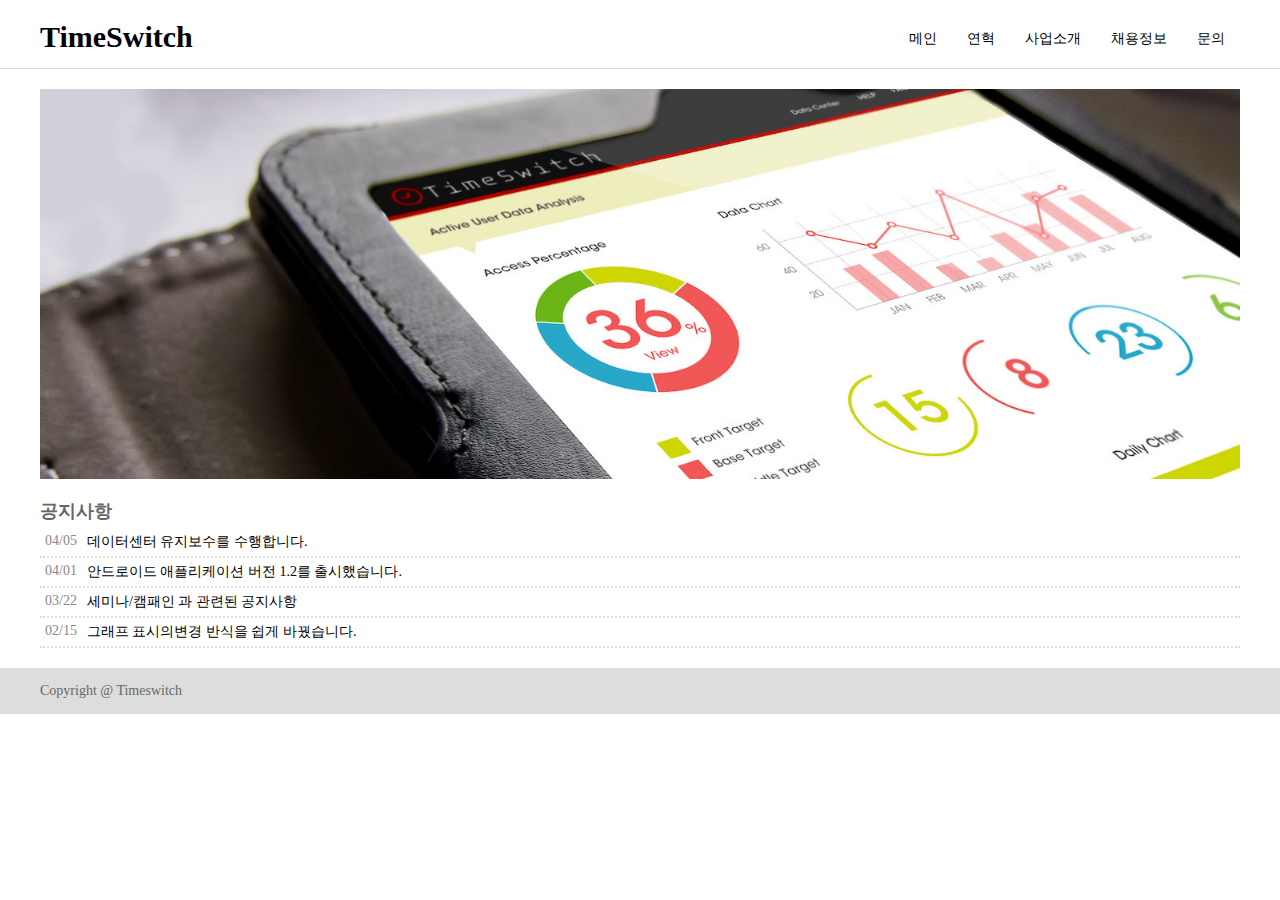
<file: site/index.html>
<!DOCTYPE html>
<html lang="en">

<head>
    <meta charset="UTF-8">
    <meta http-equiv="X-UA-Compatible" content="IE=edge">
    <meta name="viewport" content="width=device-width, initial-scale=1.0">
    <title></title>
    <!-- 그리드가이드연결 -->
    <!-- <link rel="stylesheet" href="grid-guide.css"> -->
    <!-- 외부스타일시트연결 -->
    <link rel="stylesheet" href="style.css">
</head>

<body>
    <div class="boxA">
        <div class="boxA_inner">
            <div class="box1">
                <div class="site">
                    <h1>
                        <a href="">TimeSwitch</a>
                    </h1>
                </div>
            </div>
            <div class="box2">
                <nav>
                    <ul>
                        <li><a href="">메인</a></li>
                        <li><a href="">연혁</a></li>
                        <li><a href="">사업소개</a></li>
                        <li><a href="">채용정보</a></li>
                        <li><a href="">문의</a></li>
                    </ul>
                </nav>
            </div>
        </div>
    </div>
    <div class="box3">
        <img src="img/header.jpg" alt="">
    </div>
    <div class="box4">
        <div class="notice">
            <h2>공지사항</h2>
            <ul>
                <li>
                    <a href="">
                        <time datetime="2024-04-05">04/05</time>
                        <div class="text">데이터센터 유지보수를 수행합니다.</div>
                    </a>
                </li>
                <li>
                    <a href="">
                        <time datetime="2024-04-01">04/01</time>
                        <div class="text">안드로이드 애플리케이션 버전 1.2를 출시했습니다.</div>
                    </a>
                </li>
                <li>
                    <a href="">
                        <time datetime="2024-03-22">03/22</time>
                        <div class="text">세미나/캠패인 과 관련된 공지사항</div>
                    </a>
                </li>
                <li>
                    <a href="">
                        <time datetime="2024-02-15">02/15</time>
                        <div class="text">그래프 표시의변경 반식을 쉽게 바꿨습니다.</div>
                    </a>
                </li>
            </ul>
        </div>
    </div>
    <div class="box5">
        <div class="copyright">
            <p>Copyright @ Timeswitch</p>
        </div>
    </div>
</body>

</html>
</file>
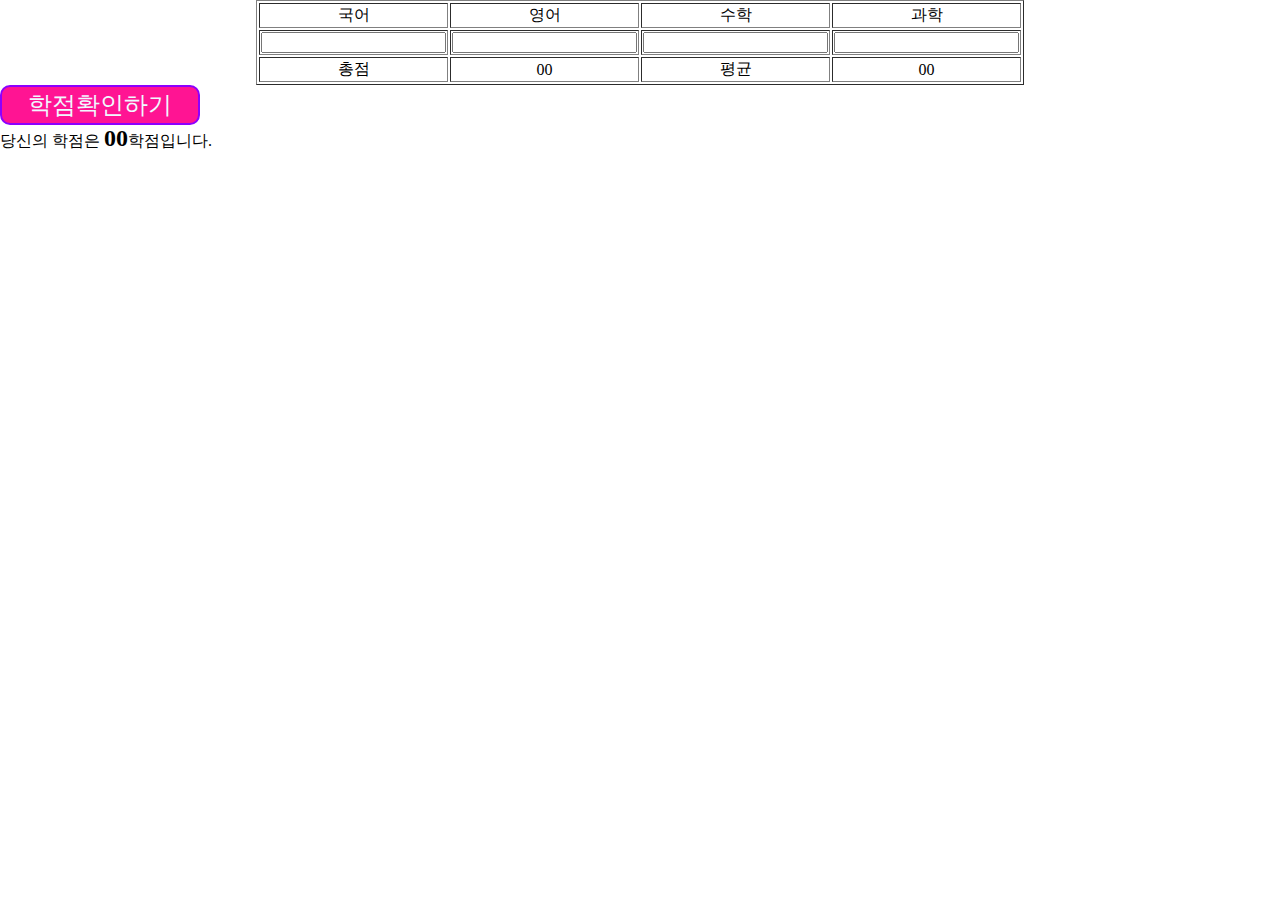
<file: ex_js.html>
<!DOCTYPE html>
<html lang="en">
<head>
    <meta charset="UTF-8">
    <meta http-equiv="X-UA-Compatible" content="IE=edge">
    <meta name="viewport" content="width=device-width, initial-scale=1.0">
    <title>성적표만들기_김주영</title>
</head>
<body>
    <form action="">
        <table border="1">
            <tr>
                <td>국어</td>
                <td>영어</td>
                <td>수학</td>
                <td>과학</td>
            </tr>
            <tr>
                <td><input type="text" id="k"></td>
                <td><input type="text" id="e"></td>
                <td><input type="text" id="m"></td>
                <td><input type="text" id="s"></td>
            </tr>
            <td>총점</td>
                <td id="add">00</td>
                <td>평균</td>
                <td id="ever">00</td>
        </table>
        <div><button id="btn">학점확인하기</button></div>
        <div><p>당신의 학점은 <span id="grade">00</span>학점입니다.</p></div>
    </form>
    <script>
        document.getElementById('btn').addEventListener('click',function(e){
            e.preventDefault()

       let kor = Number (document.getElementById('k').value);
       let eng = Number (document.getElementById('e').value);
       let math = Number (document.getElementById('m').value);
       let sic = Number (document.getElementById('s').value);

       let add = kor + eng  + math + sic;
       let ever = add / 4;

       document.getElementById('add').textContent = add
       document.getElementById('ever').textContent = ever;

       let grade = "";

       if(ever>=90) grade = "A"
       else if (ever < 90 && ever >= 80) grade = "B"
       else if (ever < 80 && ever >= 70) grade = "C"
       else if (ever < 70 && ever >= 60) grade = "D"
       else grade = "F"

       document.getElementById('grade').textContent = grade
       })
    </script>
    <style>
        * {
            margin: 0 auto;
        }
        table {
            text-align: center;
        }
        #btn {
            width: 200px;
            height: 40px;
            background-color: deeppink;
            border-radius: 10px;
            font-size: 24px;
            color: aliceblue;
            border: 2px solid rgb(140, 0, 255);
            
        }
        #grade {
            font-size: 24px;
            font-weight: bold;
        }
    </style>
    
</body>
</html>
</file>
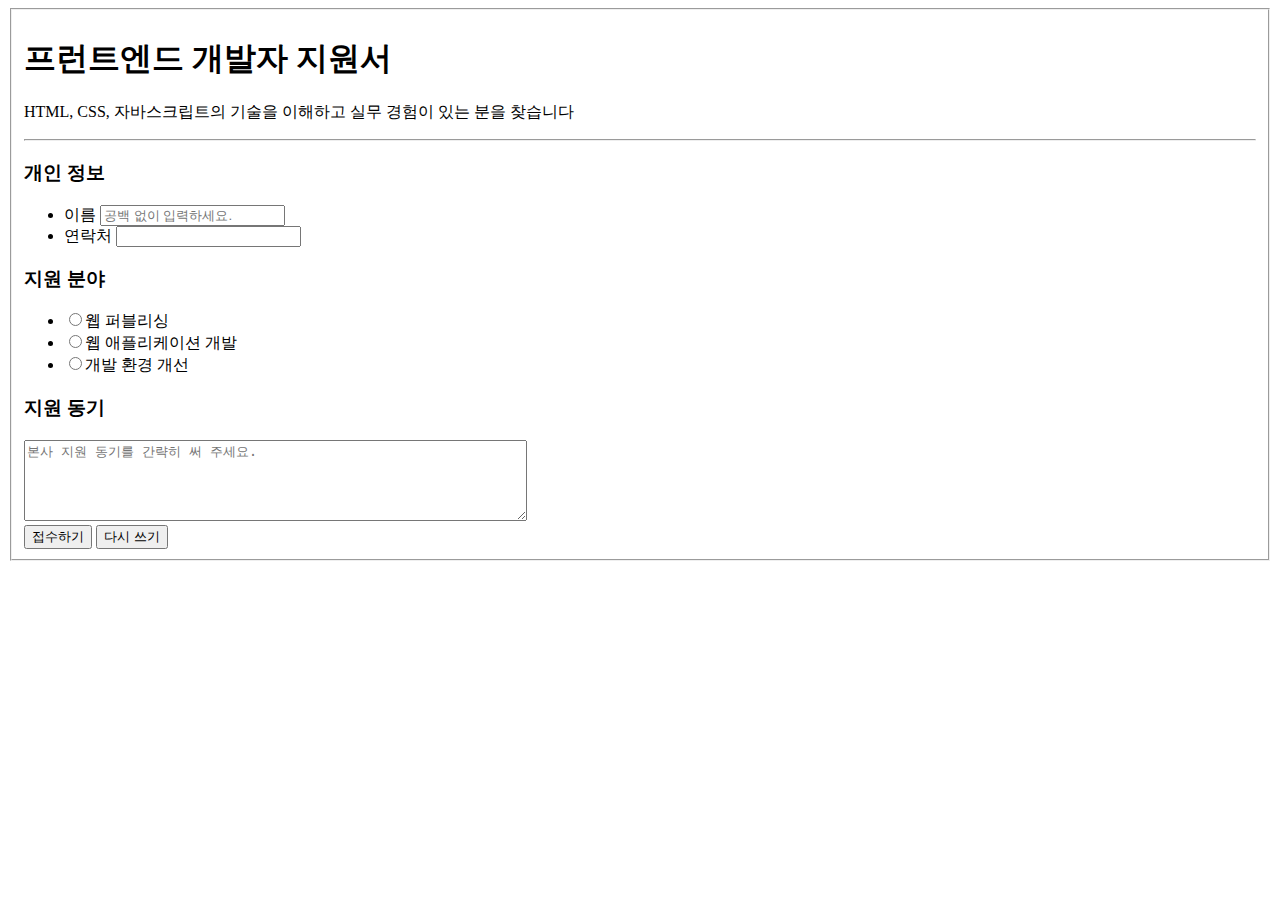
<file: quiz-2.html>
<!DOCTYPE html>
<html lang="en">
<head>
    <meta charset="UTF-8">
    <meta http-equiv="X-UA-Compatible" content="IE=edge">
    <meta name="viewport" content="width=device-width, initial-scale=1.0">
    <title>퀴즈-2</title>
</head>
<body>
    <form action="">
        <fieldset>
        <h1>프런트엔드 개발자 지원서</h1>
        <p>HTML, CSS, 자바스크립트의 기술을 이해하고 실무 경험이 있는 분을 찾습니다</p>
        <hr>
            <h3>개인 정보</h3>
            <ul>
                <li>
                    <label for="">이름</label>
                    <input type="text" placeholder="공백 없이 입력하세요.">
                </li>
                <li>
                    <label for="">연락처</label>
                    <input type="tell" pattern="[0-9]{3}-[0-9]{4}-[0-9]{4}">
                </li>
            </ul>
            <h3>지원 분야</h3>
            <ul>
                <li>
                    <input type="radio" name="field"><label for="분야">웹 퍼블리싱</label>
                </li>
                <li>
                    <input type="radio" name="field"><label for="분야">웹 애플리케이션 개발</label>
                </li>
                <li>
                    <input type="radio" name="field"><label for="분야">개발 환경 개선</label>
                </li>
            </ul>
            <h3>지원 동기</h3>
            <textarea placeholder="본사 지원 동기를 간략히 써 주세요." cols="60" rows="5"></textarea><br>
            <input type="submit" value="접수하기">
            <input type="reset" value="다시 쓰기">
        </fieldset>
    </form>
    
</body>
</html>
</file>
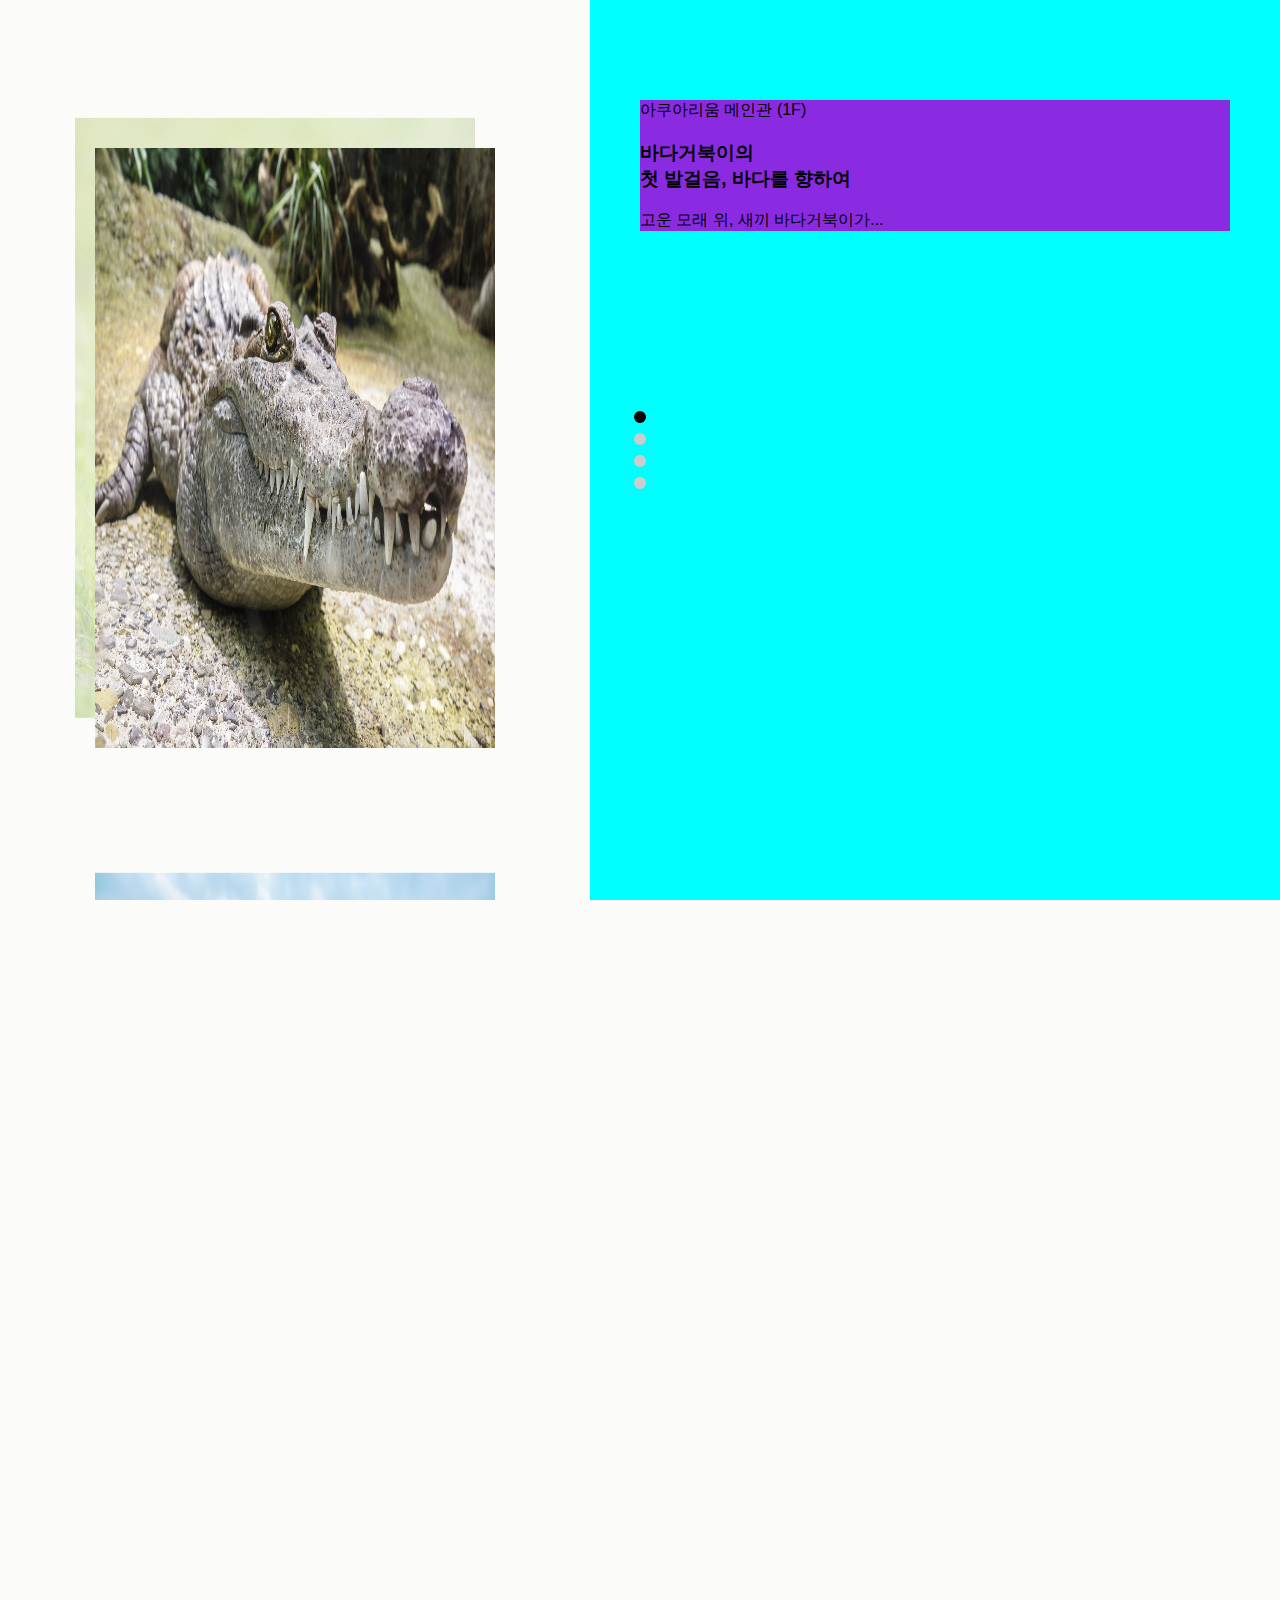
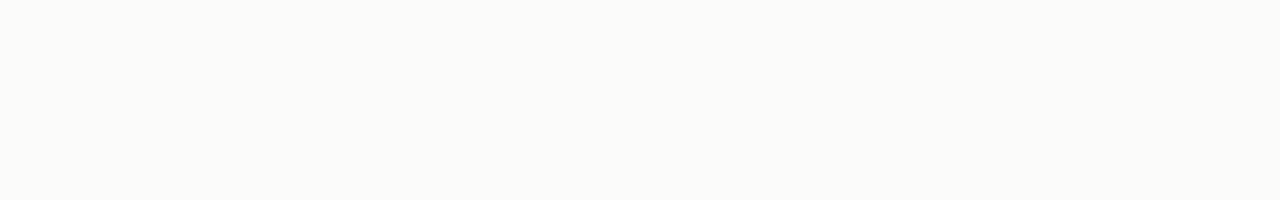
<file: project001/test.html>
<!DOCTYPE html>
<html lang="ko">
<head>
  <meta charset="UTF-8" />
  <title>Scroll Slide Show</title>
  <style>
    body {
      margin: 0;
      height: 100vh;
      overflow: hidden;
      font-family: sans-serif;
      background: #fbfbfa;
    }
    .container {
      display: flex;
      height: 100vh;
      position: relative;
    }
    .slides {
      flex: 1;
      position: relative;
      overflow: hidden;
      width: 50%;
    }
    .slide {
      position: absolute;
      top: 50%;
      left: 50%;
      transform: translate(-50%, -50%) scale(0.9);
      opacity: 0;
      transition: transform 0.8s, opacity 0.8s;
      z-index: 1;
    }
    .slide.prev {
      transform: translate(-55%, -55%);
      opacity: 0.4;
      z-index: 0;
    }
    .slide.active {
      transform: translate(-50%, -50%);
      opacity: 1;
      z-index: 2;
    }
    .slide.next {
      transform: translate(-50%, 70%);
      opacity: 0.4;
      z-index: 0;
    }
    .slide img {
        width: 400px;
        height: 600px;
    }

    .story_body {
      flex: 1;
      position: relative;
      padding: 100px 50px;
      width: 50%;
      background-color: aqua;
    }
    .text {
      position: absolute;
      bottom: -100%; /* 글자가 처음에는 아래로 시작 */
      left: 0;
      width: 100%;
      opacity: 0;
      transition: opacity 0.8s, transform 0.8s;
      background-color: bisque;
    }
    .text.active {
      opacity: 1;
      position: relative;
      background-color: blueviolet;
      bottom: 0; /* 활성화 시 위로 올라옴 */
    }
    .navigator {
      position: absolute;
      top: 50%;
      left: 50%;
      transform: translate(-50%, -50%);
      display: flex;
      flex-direction: column;
      gap: 10px;
    }
    .dot {
      width: 12px;
      height: 12px;
      background: #ccc;
      border-radius: 50%;
      transition: background 0.3s;
    }
    .dot.active {
      background: #000;
    }
  </style>
</head>
<body>
  <div class="container">
    <div class="slides">
      <div class="slide slide0 active"><img src="img/story_001.jpg" /></div>
      <div class="slide slide1 next"><img src="img/story_002.jpg" /></div>
      <div class="slide slide2"><img src="img/story_003.jpg" /></div>
      <div class="slide slide3 prev"><img src="img/story_004.jpg" /></div>
    </div>
    <div class="story_body">
      <div class="text text0 active">
        <span>아쿠아리움 메인관 (1F)</span>
        <h3>바다거북이의<br>첫 발걸음, 바다를 향하여</h3>
        <p>고운 모래 위, 새끼 바다거북이가...</p>
      </div>
      <div class="text text1">
        <span>정글존 (2F)</span>
        <h3>나무늘보의<br>느긋한 하루</h3>
        <p>천천히 움직이는 나무늘보는...</p>
      </div>
      <div class="text text2">
        <span>펭귄빌리지 (3F)</span>
        <h3>펭귄들의<br>아이스 댄스</h3>
        <p>미끄러운 얼음 위에서 펭귄들이...</p>
      </div>
      <div class="text text3">
        <span>심해관 (B1)</span>
        <h3>심해어들의<br>빛나는 세계</h3>
        <p>어둠 속에서 빛을 내는 생물들의 세계...</p>
      </div>
    </div>
    <div class="navigator">
      <div class="dot active"></div>
      <div class="dot"></div>
      <div class="dot"></div>
      <div class="dot"></div>
    </div>
  </div>

  <script src="https://code.jquery.com/jquery-3.7.1.min.js"></script>
  <script>
    let current = 0;
    const total = 4;

    function updateSlide(index) {
      const prev = (index + total - 1) % total;
      const next = (index + 1) % total;

      $(".slide").removeClass("prev active next");
      $(".slide" + prev).addClass("prev");
      $(".slide" + index).addClass("active");
      $(".slide" + next).addClass("next");

      $(".text").removeClass("active");
      $(".text" + index).addClass("active");

      $(".dot").removeClass("active");
      $(".dot").eq(index).addClass("active");
    }

    $(window).on("wheel", function (e) {
      if (e.originalEvent.deltaY > 0) {
        current = (current + 1) % total;
      } else {
        current = (current - 1 + total) % total;
      }
      updateSlide(current);
    });

    $(".dot").on("click", function() {
      const index = $(this).index();
      current = index;
      updateSlide(current);
    });
  </script>
</body>
</html>
</file>
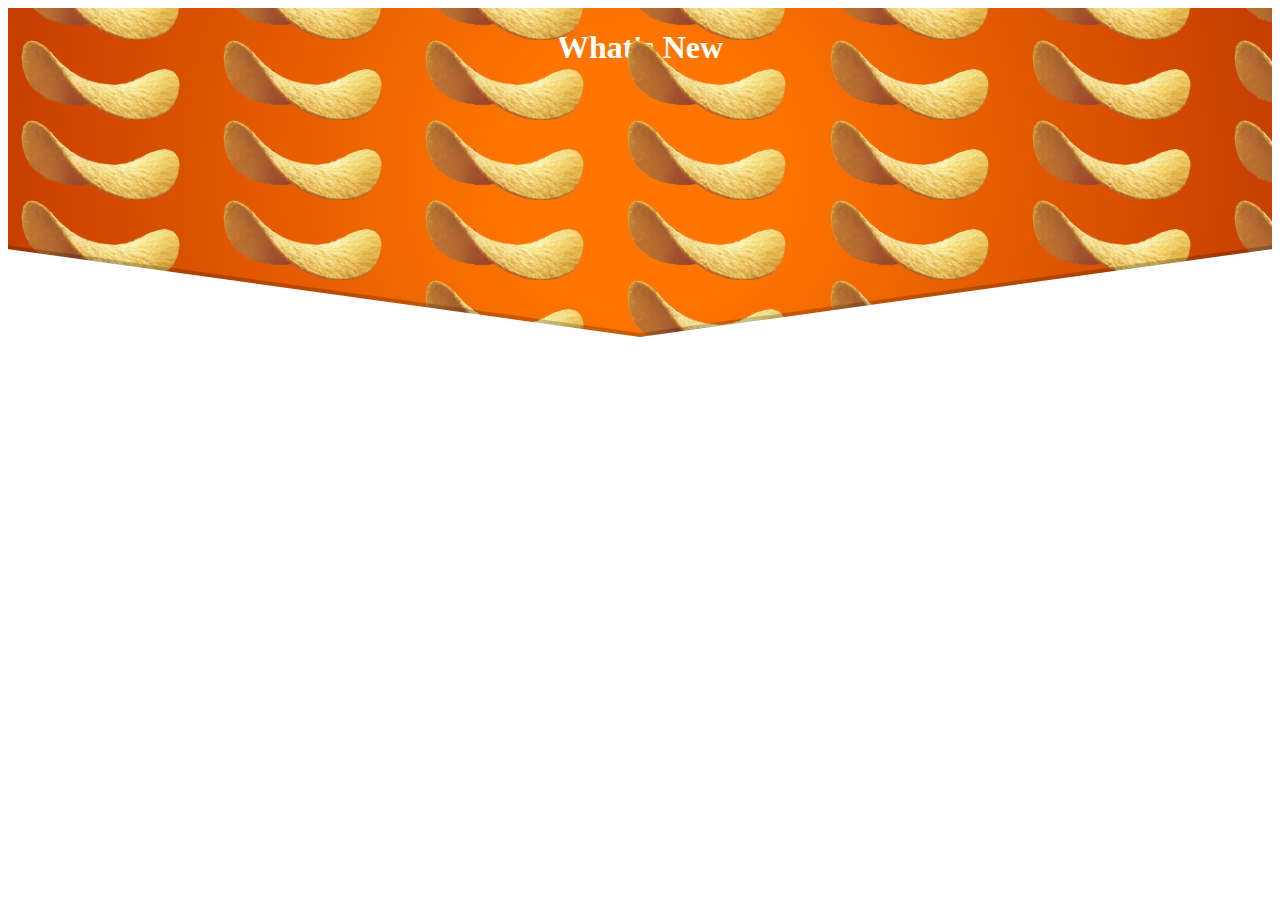
<file: project002/test.html>
<!DOCTYPE html>
<html lang="ko">
<head>
    <meta charset="UTF-8">
    <meta name="viewport" content="width=device-width, initial-scale=1.0">
    <title>무한 반복 슬라이드 배경</title>
</head>
<body>
    <div class="hero">
        <div class="pagehero hero--whatsnew"> <!--minImg-->
            <section class="section--in-viewport"> <!--ul-->
                <div class="content_wrapper"> <!--li-->
                    <div class="rich-text"> <!--div column-->
                        <div class="wn-crisp"></div>
                        <div class="wn-crisp"></div>
                        <div class="wn-crisp"></div>
                        <div class="wn-crisp"></div>
                        <div class="wn-crisp"></div>
                        <div class="wn-crisp"></div>
                        <div class="wn-crisp"></div>
                        <div class="wn-crisp"></div>
                        <h1>What's New</h1>
                    </div>
                </div>
            </section>
        </div>   
    </div>

    <style>
        .hero--whatsnew {
            height: 25vw;
            min-height: 16em;
        }
        .pagehero {
            height: 40vw;
            background: #EA002A;
            color: #fff;
            max-height: 30em;
        }
        .pagehero {
            background: #fafafa;
            height: 26vw;
            min-height: 20em;
            overflow: hidden;
            text-align: center;
            position: relative;
        }
        .pagehero::before {
            content: '';
            display: block;
            position: absolute;
            pointer-events: none;
            left: 50%;
            transform: translate(-50%, 0);
            right: 0%;
            bottom: -.75em;
            z-index: 1;
            border-right: 50vw solid #fff;
            border-left: 50vw solid #fff;
            border-bottom: 1em solid #fff;
            border-top: 7vw solid transparent;
            filter: drop-shadow(0px -0.25em 0px rgba(0, 0, 0, 0.2));
        }
        .hero--whatsnew section {
            background: radial-gradient(circle at center, #ff7500 20%, #c53d00);
            overflow: hidden;
        }

        /* .pagehero section, section.pagehero {
            margin: 0;
            background: transparent;
        } */
        .pagehero>section {
            margin-top: 0;
            height: 100%;
        }
        /* section {
            margin: 0;
        }
        section {
            margin: 2em 0;
        } */
        .pagehero .content_wrapper {
            height: 100%;
            white-space: nowrap;
        }
        /* .content_wrapper {
            display: block;
            max-width: 75em;
            width: 94%;
            width: calc(100% - 2em);
            margin: 0 auto;
        } */
        /* .pagehero .content_wrapper::before {
            content: '';
            height: 100%;
            display: inline-block;
            vertical-align: middle;
        } */
        /* .hero--whatsnew .rich-text {
            position: static;
        } */
        /* .pagehero .rich-text {
            display: inline-block;
            vertical-align: middle;
            white-space: normal;
        } */
        @media (min-width: 48em) {
            .wn-crisp:nth-child(1) {
                left: -15%;
            }
            .wn-crisp:nth-child(2) {
                left: 1%;
            }
            .wn-crisp:nth-child(3) {
                left: 17%;
            }
            .wn-crisp:nth-child(4) {
                left: 33%;
            }
            .wn-crisp:nth-child(5) {
                left: 49%;
            }
            .wn-crisp:nth-child(6) {
                left: 65%;
            }
            .wn-crisp:nth-child(7) {
                left: 81%;
            }
            .wn-crisp:nth-child(8) {
                left: 97%;
            }
        }
        .wn-crisp:nth-child(1) {
            /* left: -27%; */
        }
        /* @media (min-width: 48em) {
            .wn-crisp {
                background-size: auto 6.25vw;
                animation-duration: 4s;
            }
        } */

.wn-crisp:nth-child(2) {
    /* left: 3%; */
}
.wn-crisp:nth-child(even) {
    animation-direction: reverse;
}
        .wn-crisp {
            position: absolute;
            top: -10vw;
            bottom: -30vw;
            width: 35%;
            animation: wn-crispanim 2s linear infinite;
            background: url(img/chips_S.png) 0 0 / auto 12.5vw repeat-y;
        }


        
/* 반응형 */
@media (min-width: 48em) {
    .wn-crisp {
        background-size: auto 6.25vw;
        animation-duration: 4s;
    }
}
@keyframes wn-crispanim {
    0% {transform:rotate(15deg) translate(0, -12.5vw);}
    100% {transform:rotate(15deg) translate(0, 0vw);}
}
    </style>
</body>
</html>
</file>
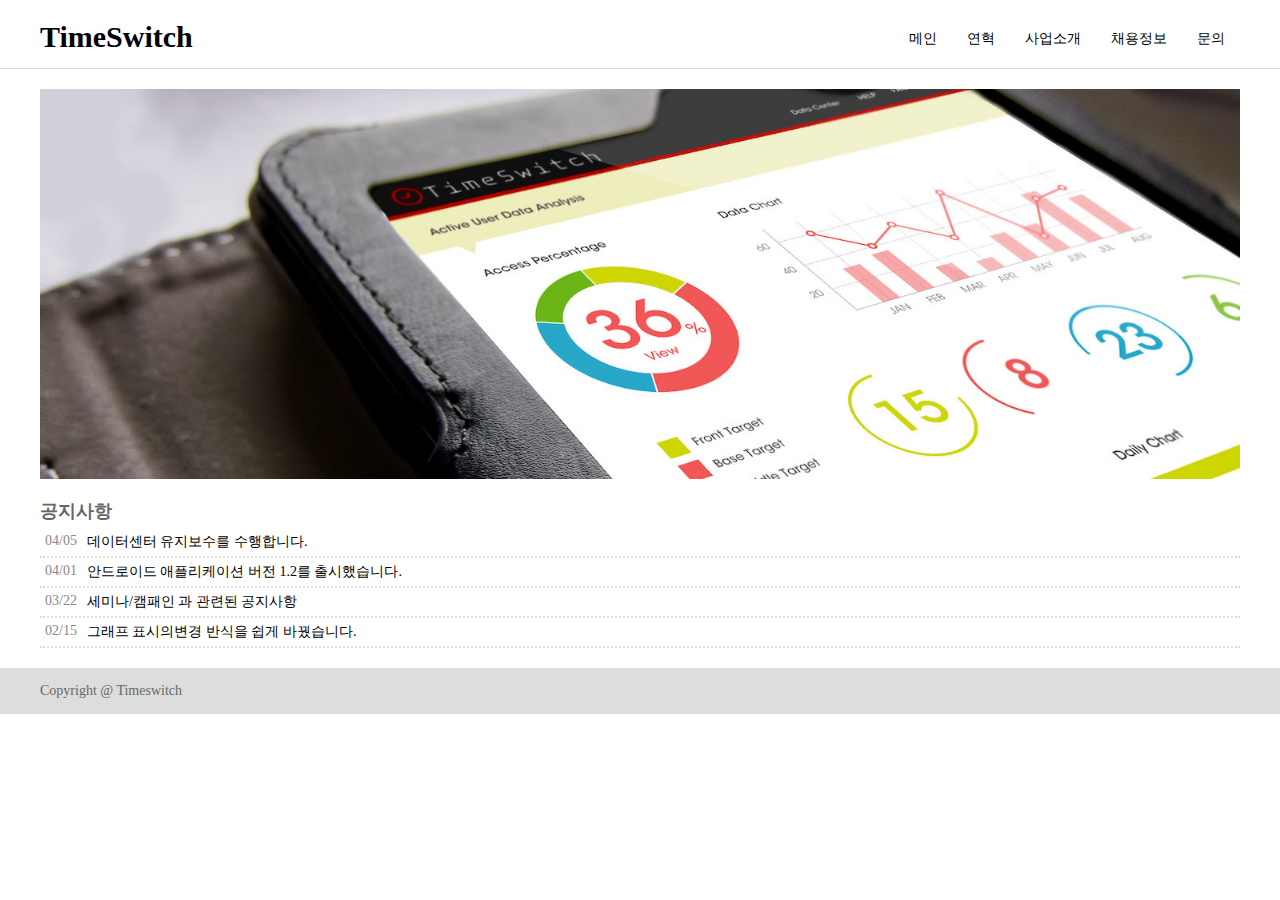
<file: site/index-1.html>
<!DOCTYPE html>
<html lang="en">
<head>
    <meta charset="UTF-8">
    <meta http-equiv="X-UA-Compatible" content="IE=edge">
    <meta name="viewport" content="width=device-width, initial-scale=1.0">
    <title>site연습 김주영</title>
    <link rel="stylesheet" href="style-1.css">
</head>
<body>
    <header>
        <div class="header_inner">
            <div class="box1">
                <div class="site">
                    <h1>
                        <a href="">TimeSwitch</a>
                    </h1>
                </div>
            </div>
            <div class="box2">
                <nav>
                    <ul>
                        <li><a href="">메인</a></li>
                        <li><a href="">연혁</a></li>
                        <li><a href="">사업소개</a></li>
                        <li><a href="">채용정보</a></li>
                        <li><a href="">문의</a></li>
                    </ul>
                </nav>
            </div>
        </div>
    </header>
    <div class="box3">
        <img src="img/header.jpg" alt="">
    </div>
    <div class="box4">
        <div class="notice">
            <h2>공지사항</h2>
            <ul>
                <li>
                    <a href="">
                        <time datetime="2024-04-05">04/05</time>
                        <div class="text">데이터센터 유지보수를 수행합니다.</div>
                    </a>
                </li>
                <li>
                    <a href="">
                        <time datetime="2024-04-01">04/01</time>
                        <div class="text">안드로이드 애플리케이션 버전 1.2를 출시했습니다.</div>
                    </a>
                </li>
                <li>
                    <a href="">
                        <time datetime="2024-03-22">03/22</time>
                        <div class="text">세미나/캠패인 과 관련된 공지사항</div>
                    </a>
                </li>
                <li>
                    <a href="">
                        <time datetime="2024-02-15">02/15</time>
                        <div class="text">그래프 표시의변경 반식을 쉽게 바꿨습니다.</div>
                    </a>
                </li>
            </ul>
        </div>
    </div>
    <footer>
        <div class="copyright">
            <p>Copyright @ Timeswitch</p>
        </div>
    </footer>
</body>
</html>
</file>
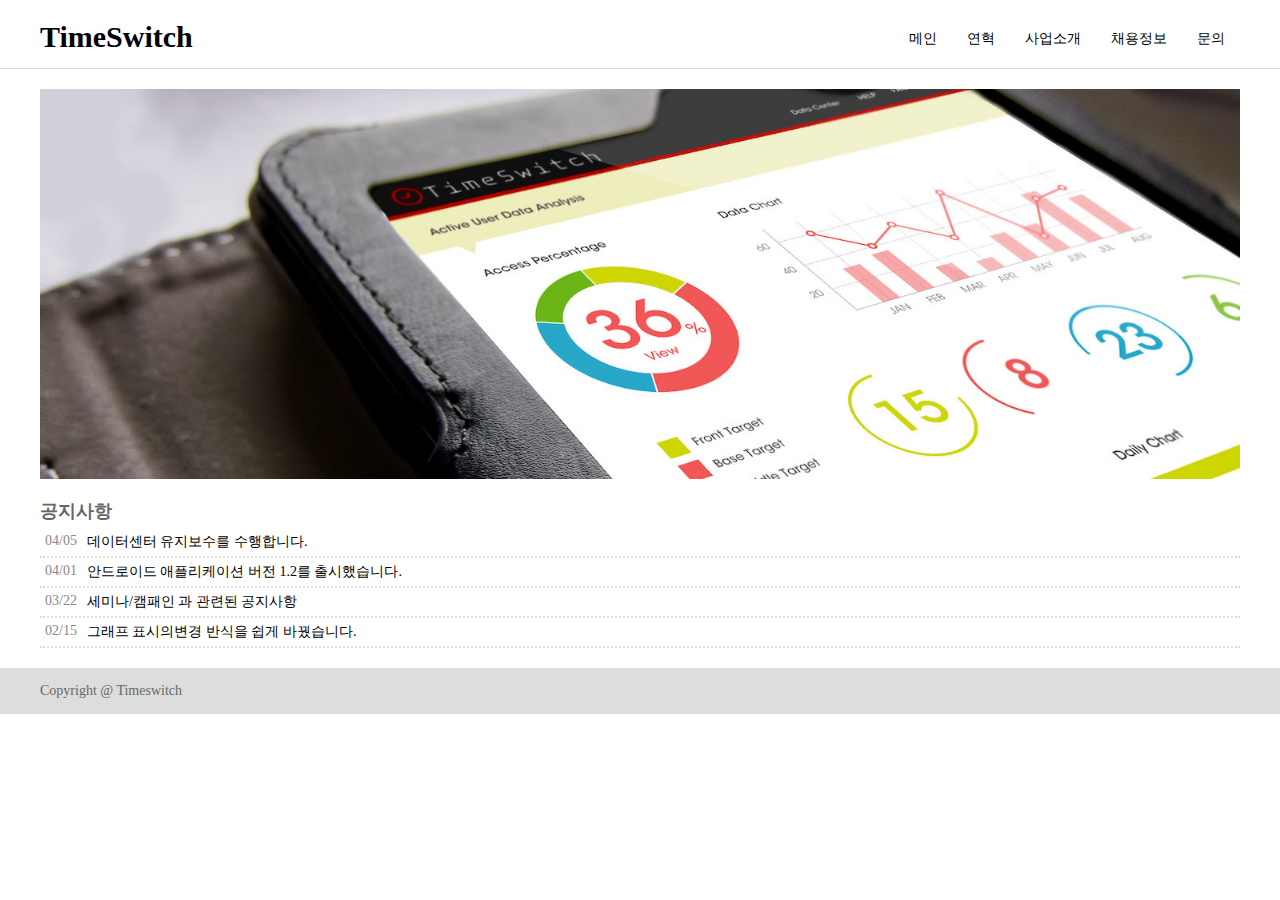
<file: site/indext-01.html>
<!DOCTYPE html>
<html lang="en">
<head>
    <meta charset="UTF-8">
    <meta http-equiv="X-UA-Compatible" content="IE=edge">
    <meta name="viewport" content="width=device-width, initial-scale=1.0">
    <title>site연습 김주영</title>
    <link rel="stylesheet" href="style-01.css">
</head>
<body>
    <header>
        <div class="header_inner">
            <div class="box1">
                <div class="site">
                    <h1>
                        <a href="">TimeSwitch</a>
                    </h1>
                </div>
            </div>
            <div class="box2">
                <nav>
                    <ul>
                        <li><a href="">메인</a></li>
                        <li><a href="">연혁</a></li>
                        <li><a href="">사업소개</a></li>
                        <li><a href="">채용정보</a></li>
                        <li><a href="">문의</a></li>
                    </ul>
                </nav>
            </div>
        </div>
    </header>
    <div class="box3">
        <img src="img/header.jpg" alt="">
    </div>
    <div class="box4">
        <div class="notice">
            <h2>공지사항</h2>
            <ul>
                <li>
                    <a href="">
                        <time datetime="2024-04-05">04/05</time>
                        <div class="text">데이터센터 유지보수를 수행합니다.</div>
                    </a>
                </li>
                <li>
                    <a href="">
                        <time datetime="2024-04-01">04/01</time>
                        <div class="text">안드로이드 애플리케이션 버전 1.2를 출시했습니다.</div>
                    </a>
                </li>
                <li>
                    <a href="">
                        <time datetime="2024-03-22">03/22</time>
                        <div class="text">세미나/캠패인 과 관련된 공지사항</div>
                    </a>
                </li>
                <li>
                    <a href="">
                        <time datetime="2024-02-15">02/15</time>
                        <div class="text">그래프 표시의변경 반식을 쉽게 바꿨습니다.</div>
                    </a>
                </li>
            </ul>
        </div>
    </div>
    <footer>
        <div class="copyright">
            <p>Copyright @ Timeswitch</p>
        </div>
    </footer>
</body>
</html>
</file>
<file: site/grid-guide.css>
@charset "UTF-8";

/* 그리드 가이드 */

[class^="box"],
div:not([class]) 
	{
	border: solid 8px #faa;
	color: #faa;
	background-color: #fee;
	-webkit-box-sizing: border-box;
	-moz-box-sizing: border-box;
	box-sizing: border-box;

	text-align: center;
	line-height: 200px;
	font-family: Verdata, Helvetica, sans-serif;
	font-weight: bold;
	font-size: 40px;
	}

body > div:not([class]) {min-height: 200px}

[class^="box"] > *:not([class^="box"]) {
	min-height: 0;
	line-height: 1.5;
	color: #000000;
	font-size: 14px;
	font-family: '맑은 고딕', 'Apple SD Gothic Neo', sans-serif;
	font-weight: normal;
	text-align: left;
	}


[class^="box"] > [class^="box"],
div:not([class]) > div:not([class]) 
	{
	border-color: #e0e03d;
	color: #e0e03d;
	background-color: #ffe;
	}


[class^="box"] > [class^="box"] > [class^="box"]	{
	border-color: #aaf;
	color: #aaf;
	background-color: #eef;
	}

[class^="box"] > [class^="box"] > [class^="box"] > [class^="box"]	{
	border-color: #afa;
	color: #afa;
	background-color: #efe;
	}
</file>
<file: site/style.css>
/* 언어설정 */
@charset 'utf-8';
/* 전체설정 */
* {
    margin: 0;
    padding: 0;
}
ul,ol {
    list-style: none;
}
a {
    color: #000;
    text-decoration: none;
}
img {
    border: none;
    vertical-align: bottom;
}

.site {}

.site h1 {
    font-size: 30px;
}

.site h1 a {

}

nav {}

nav ul {
    display: flex;
    justify-content: flex-end;
}

nav ul li {}

nav ul li a {
    display: block;
    font-size: 14px;
    padding: 10px 15px;
}

.box3 img {
    width: 100%;
}

.notice {}

.notice h2 {
    margin-bottom: 5px;
    font-size: 18px;
    color: #666;
}

.notice ul {}

.notice ul li {}

.notice ul li a {
    display: block;
    padding: 5px;
    font-size: 14px;
    border-bottom: dotted 2px #ddd;
}

.notice ul li a:hover {
    background-color: #eee;
}

.notice ul li a {
    display: flex;
    flex-wrap: nowrap;
}

.notice time {
    margin-right: 10px;
    color: #888;
}

.copyright {}

.copyright p {
    color: #666;
    font-size: 14px;
}

/* 박스A 아래에 경계선 디자인하기 */
.boxA {
    border-bottom:  1px solid #ddd;
    margin-bottom: 20px;
}

/* 박스5를 바형태로 디자인하기 */
.box5 {
    background-color: #ddd;
    padding-top: 15px;
    padding-bottom: 15px;
}

/* 박스 위아래 간격설정 */
.boxA {
    padding-top: 20px;
    padding-bottom: 10px;
}

.box4 {
    padding-top: 20px;
    padding-bottom: 20px;
}

/* 박스의 왼쪽 오른쪽 여백설정 */
.boxA, .box4, .box5 {
    padding-left: 15px;
    padding-right: 15px;
}

/* 미디어쿼리구간설정 ############################################## */

/* 599px 이하일때 */
@media(max-width: 599px) {
    nav ul {
        justify-content: center;
    }

    nav ul li a {
        font-size: 11px;
        padding: 10px 7px;
    }
}

/* 768px 이상일때 */
@media(min-width: 768px) {
    .box1 {
        float: left;
        width: 50%;
    }
    .box2 {
        float: left;
        width: 50%;
    }
    .boxA:after {
        display: block;
        content: '';
        clear: both;
    }
}

/* 1200px 이상일때 */
@media(min-width: 1200px) {
    .box3, .box4, .copyright, .boxA_inner {
        width: 1200px;
        margin: 0 auto;
    }
}

/* 박스1과 박스2의 가로정렬 */
/* flex방식의 가로정렬 */
/* .boxA {
    display: flex;
}
.box1 {
    width: 50%;
}
.box2 {
    width: 50%;
} */

/* after 정렬방식 */
</file>
<file: site/style-1.css>
/* 언어설정 */
@charset 'utf-8';

/* 전체설정 */
*{
    margin: 0;
    padding: 0;
}

ol,ul {
    list-style: none;
}

a {
    color: #000;
    text-decoration: none;
}

img {
    border: none;
    vertical-align: bottom;
}

/* header ######################################### */
header {
    border-bottom: 1px solid #ddd;
    margin-bottom: 20px;
}

header .header_inner {
    display: flex;
    justify-content: space-between;
}

header .header_inner .box1 {}

header .header_inner .box1 .site {}

header .header_inner .box1 .site h1 {
    font-size: 30px;
}

header .header_inner .box1 .site h1 a {}

header .header_inner .box2 {}

header .header_inner .box2 nav {}

header .header_inner .box2 nav ul {
    display: flex;
}

header .header_inner .box2 nav ul li {}

header .header_inner .box2 nav ul li a {
    display: block;
    padding: 10px 15px;
    font-size: 14px;
}

/* body ############################################ */

.box3 {}

.box3 img {
    width: 100%;
}

.box4 {}

.box4 .notice {}

.box4 .notice h2 {
    margin-bottom: 5px;
    font-size: 18px;
    color: #666;
}

.box4 .notice ul {}

.box4 .notice ul li {
    
}

.box4 .notice ul li a {
    display: block;
    padding: 5px;
    font-size: 14px;
    border-bottom: 2px dotted #ddd;
}

.box4 .notice ul li a:hover {
    background-color: #eee;
}

.box4 .notice ul li a {
    display: flex;
    flex-wrap: nowrap;
}

.box4 .notice ul li a time {
    margin-right: 10px;
    color: #888;
}

.box4 .notice ul li a .text {}

footer {
    background-color: #ddd;
    padding-top: 15px;
    padding-bottom: 15px;
}

/* footer ####################################### */

footer .copyright {}

footer .copyright p {
    color: #666;
    font-size: 14px;
}

/* 간격설정 */
header {
    padding-top: 20px;
    padding-bottom: 10px;
}

.box4 {
    padding-top: 20px;
    padding-bottom: 20px;
}

/* ####################################### */
.header_inner, .box4, footer {
    padding-left: 15px;
    padding-right: 15px;
}

/* 미디어쿼리설정 */

/* 599px 이하 */
@media (max-width: 599px) {
    nav ul {
        justify-content: center;
    }

    nav ul li a {
        font-size: 11px;
        padding: 10px 7px;
    }
}

/* 768px 이상 */
@media (min-width: 768px) {

}

/* 1200px 이상 */
@media (min-width: 1200px) {
    .box3, .box4, .copyright, .header_inner {
        width: 1200px;
        margin: 0 auto;
    }
}
</file>
<file: site/style-01.css>
/* 언어설정 */
@charset 'utf-8';

/* 전체설정 */
*{
    margin: 0;
    padding: 0;
}

ol,ul {
    list-style: none;
}

a {
    color: #000;
    text-decoration: none;
}

img {
    border: none;
    vertical-align: bottom;
}

/* header ######################################### */
header {
    border-bottom: 1px solid #ddd;
    margin-bottom: 20px;
}

header .header_inner {
    display: flex;
    justify-content: space-between;
}

header .header_inner .box1 {}

header .header_inner .box1 .site {}

header .header_inner .box1 .site h1 {
    font-size: 30px;
}

header .header_inner .box1 .site h1 a {}

header .header_inner .box2 {}

header .header_inner .box2 nav {}

header .header_inner .box2 nav ul {
    display: flex;
}

header .header_inner .box2 nav ul li {}

header .header_inner .box2 nav ul li a {
    display: block;
    padding: 10px 15px;
    font-size: 14px;
}

/* body ############################################ */

.box3 {}

.box3 img {
    width: 100%;
}

.box4 {}

.box4 .notice {}

.box4 .notice h2 {
    margin-bottom: 5px;
    font-size: 18px;
    color: #666;
}

.box4 .notice ul {}

.box4 .notice ul li {
    
}

.box4 .notice ul li a {
    display: block;
    padding: 5px;
    font-size: 14px;
    border-bottom: 2px dotted #ddd;
}

.box4 .notice ul li a:hover {
    background-color: #eee;
}

.box4 .notice ul li a {
    display: flex;
    flex-wrap: nowrap;
}

.box4 .notice ul li a time {
    margin-right: 10px;
    color: #888;
}

.box4 .notice ul li a .text {}

footer {
    background-color: #ddd;
    padding-top: 15px;
    padding-bottom: 15px;
}

/* footer ####################################### */

footer .copyright {}

footer .copyright p {
    color: #666;
    font-size: 14px;
}

/* 간격설정 */
header {
    padding-top: 20px;
    padding-bottom: 10px;
}

.box4 {
    padding-top: 20px;
    padding-bottom: 20px;
}

/* ####################################### */
.header_inner, .box4, footer {
    padding-left: 15px;
    padding-right: 15px;
}

/* 미디어쿼리설정 */

/* 599px 이하 */
@media (max-width: 599px) {
    nav ul {
        justify-content: center;
    }

    nav ul li a {
        font-size: 11px;
        padding: 10px 7px;
    }
}

/* 768px 이상 */
@media (min-width: 768px) {

}

/* 1200px 이상 */
@media (min-width: 1200px) {
    .box3, .box4, .copyright, .header_inner {
        width: 1200px;
        margin: 0 auto;
    }
}
</file>
